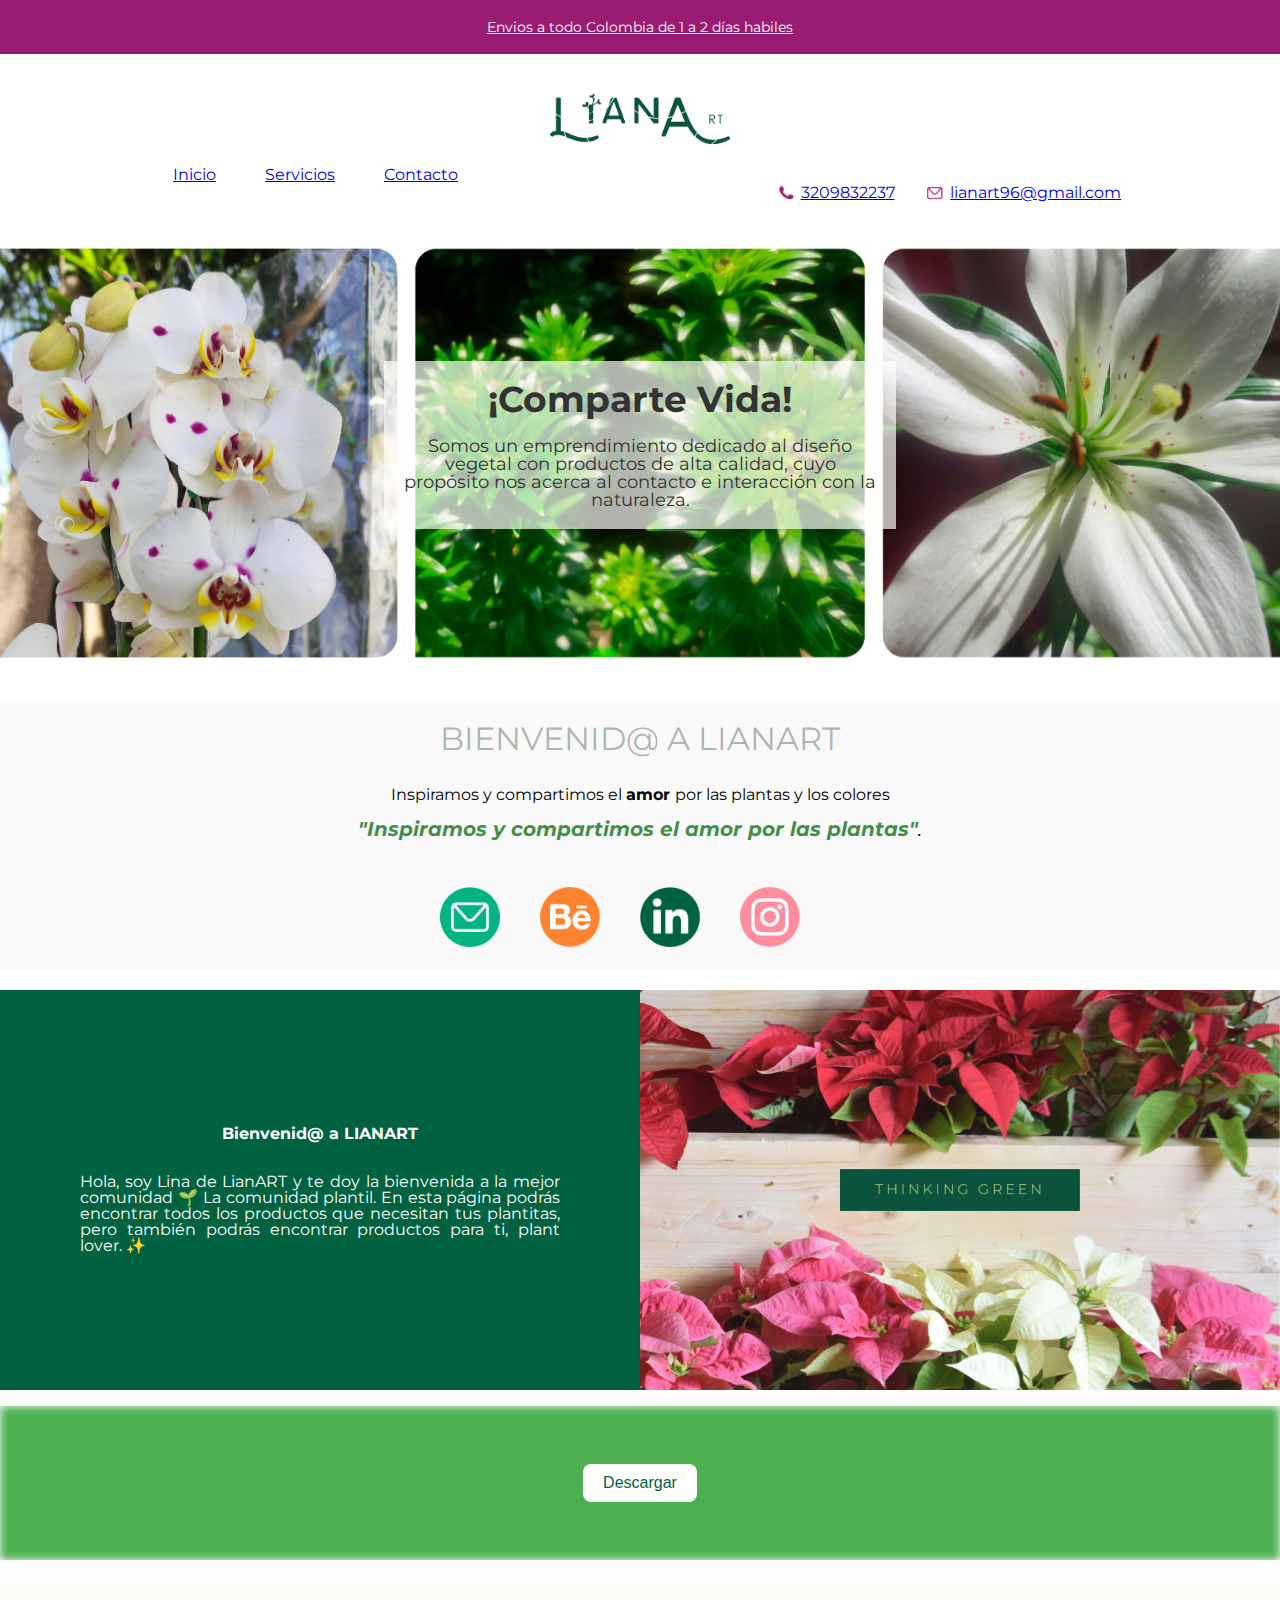
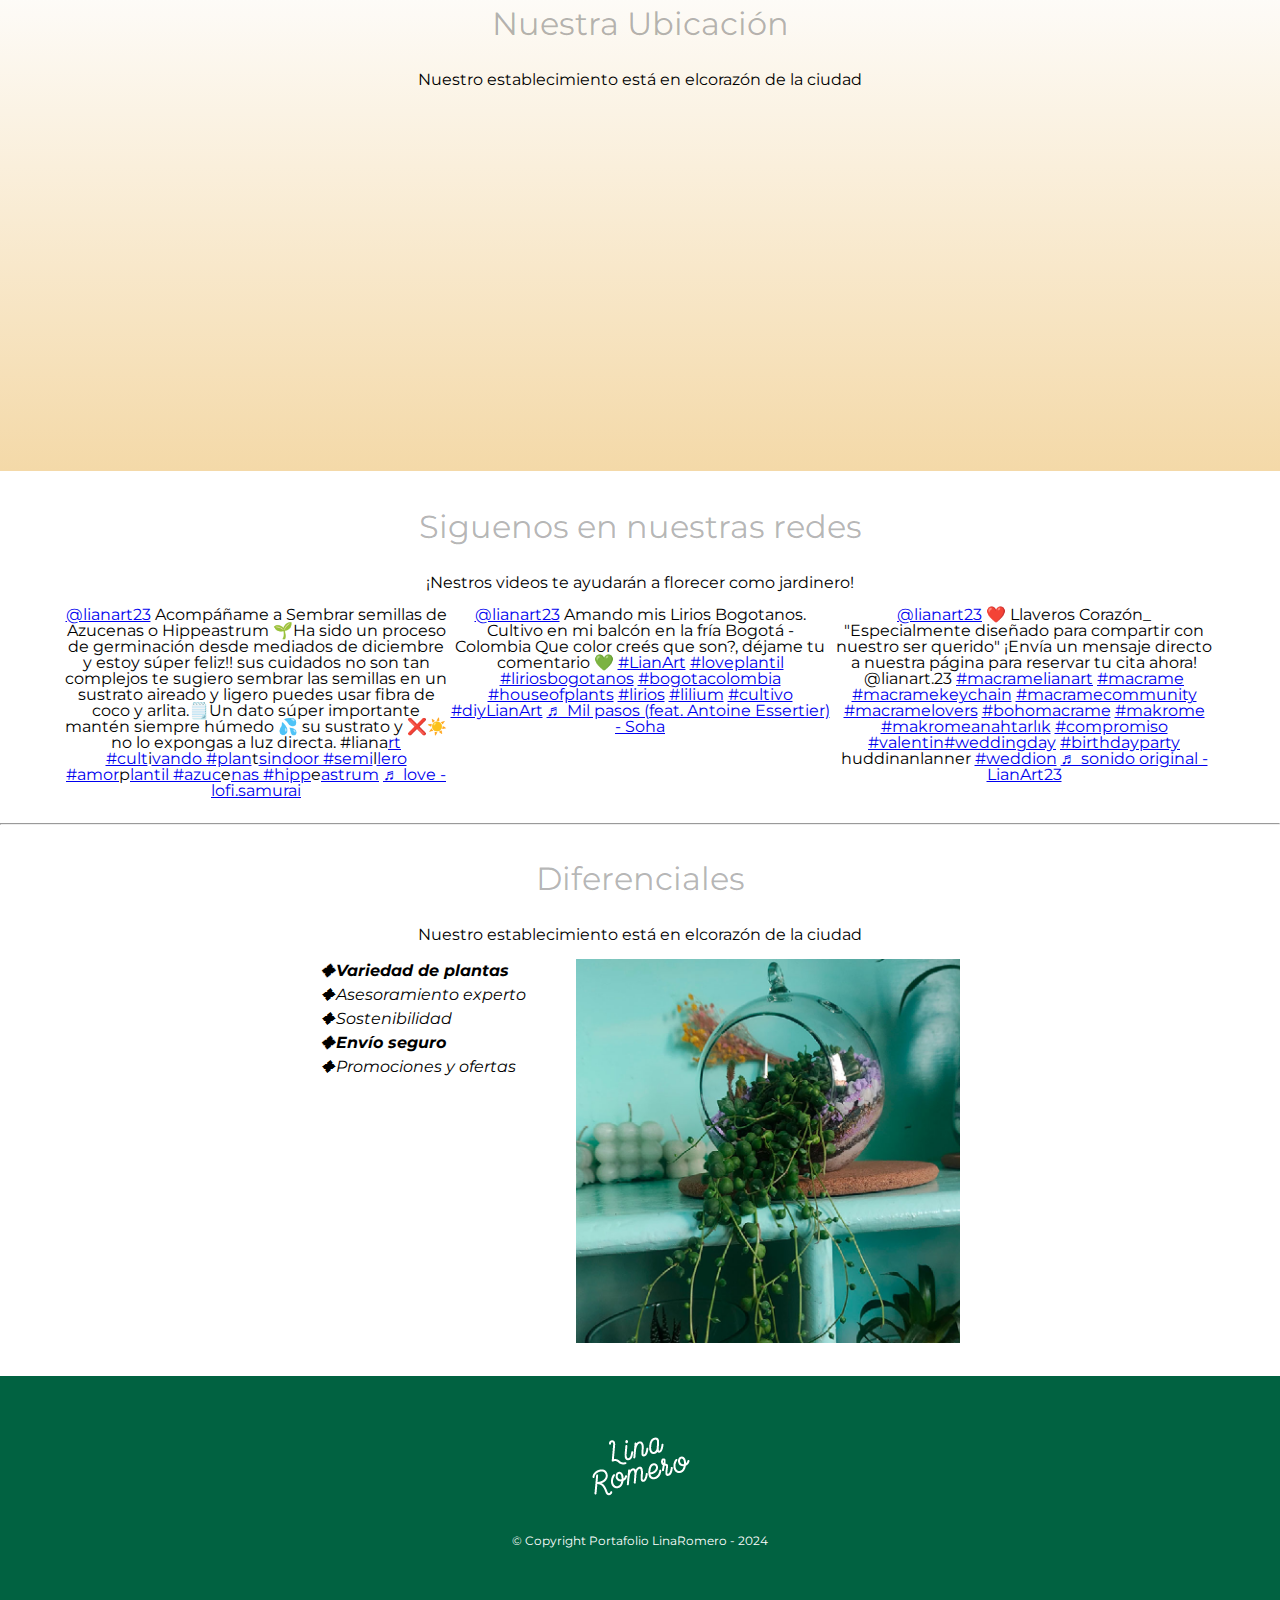
<file: index.html>
<!DOCTYPE html> 
<html lang="es"> <!-- Definir lenguaje -->

<head> <!-- Etiquetas de información -->
    <meta charset="UTF-8"> <!-- Definir el diccionario -->
    <meta name="viewport" content="width=device-width, initial-scale=1.0">
    <title>Portafolio LR</title> <!-- Nombre Sitio -->
    <link rel="stylesheet" href="reset.css">
    <link rel="stylesheet" href="style.css">
    <link href="https://fonts.googleapis.com/css2?family=Montserrat:ital,wght@0,100..900;1,100..900&display=swap" rel="stylesheet">
    <link rel="icon" href="imagenes/favicon.ico" type="image/x-icon">

</head>


<body> 
    <!--Barra top ENVIOS -->
    <div id="Barrashop" class="Barrashop">
        <a href="Productos.html" class="BarraCompras">
        Envios a todo Colombia de 1 a 2 días habiles</a>
    </div>

    <div class="logo">
        <h1><img src="imagenes/Lianart_LogoVerde.png" width="180px"></h1>
    </div>
    
    <header>
        <div class="caja" >
            
            <div class="navbar-left">
                <nav>
                    <ul>
                        <li><a href="index.html">Inicio</a></li>
                        <li><a href="Productos.html">Servicios</a></li>
                        <li><a href="contacto.html">Contacto</a></li>
                    </ul>
                </nav>
            </div>
            
            <div class="navbar-right">
                <a href="lianart96@gmail.com" class="contact-link">
                    <span class="icon-email"><img class="img-redes" src="imagenes/redes-01.png"></span>
                    lianart96@gmail.com 
                </a>
                <a href="tel:3203944252" class="contact-link">
                    <span class="icon-phone"><img class="img-redes" src="imagenes/redes-02.png"></span>
                    3209832237
                </a>               
            </div>


        </div>
    </header>


<!-- Sección banner carrusel -->
<div class="banner">
    <div class="banner-overlay">
      <div class="banner-content">
        <h1>¡Comparte Vida!</h1>
        <p>Somos un emprendimiento dedicado al diseño vegetal con
            productos de alta calidad, cuyo propósito nos acerca al
            contacto e interacción con la naturaleza.</p>
      </div>
    </div>
  </div>


    <main>
<!-- Texto -->
    <section class="principal"> <!-- class: ID:-->
        <div>
                
              <h1 class="titulo-principal">BIENVENID@ A LIANART</h1>
            
<!-- FLOAT <img class="utensilios" src="imagenes/utensilios[1].jpg" alt="Utensilios de un barbero"> --> 
    
          <p>Inspiramos y compartimos el  <strong> amor </strong> por las plantas y los colores </p>
        
            <p id="mision"><em><strong>"Inspiramos y compartimos el amor por las plantas"</strong>.</em></p>
        </div>

            <div class="barra-imagenes">
            <ul class="barra-iconos">
                <li ><a href="lianart96@gmail.com"><img src="imagenes/redes- (1).png"; width="60px"> </a></li>
                <li ><a href="https://www.behance.net/linamromer1dc5"><img src="imagenes/redes- (2).png"; width="60px" ></a></li>
                <li ><a href="https://www.linkedin.com/in/linamromero/"><img src="imagenes/redes- (3).png"; width="60px" ></a></li>
                <li ><a href="https://www.instagram.com/lianart.23/"><img src="imagenes/redes- (4).png"; width="60px" ></a></li>
                </li>
                </ul>
            </div>


        </section>




    <!-- Contenedor seccion 2Columnas -->
    <div class="container">
        <div class="column green-column">
            <h2 class="titulo-colum"> <strong>Bienvenid@ a LIANART </strong> </h2>
            <p class="text-column">Hola, soy Lina de LianART y te doy la bienvenida a la mejor comunidad 🌱 La comunidad plantil. En esta página podrás encontrar todos los productos que necesitan tus plantitas, pero también podrás encontrar productos para ti, plant lover. ✨</p>
        </div>

        <div class="column image-column">
        <img src="imagenes/banner_think.jpg" alt="Imagen">
        </div>
    </div>




<!-- seccion decarga catalogo -->
<div class="catalogo-section">

    <a href="Lianart_TerrarioÁrido.pdf" download="Lianart_TerrarioÁrido.pdf">
        <button class="download-button">
            <i class="fas fa-download"></i> Descargar
        </button>
    </a>

</div>











<!-- seccion producto con detalles 
<div class="product-section">
    <div class="product-image">
        <img src="imagenes/box-2.jpg" alt="Producto">
    </div>
    <div class="product-details">
        <div class="price">
            <h2>Precio: $XX.XX</h2>
        </div>
        <div class="quantity">
            <label for="quantity">Cantidad:</label>
            <input type="number" id="quantity" name="quantity" min="1" value="1">
        </div>
        <button class="add-to-cart">Agregar al carrito</button>
    </div>
</div>   -->


<!-- Sección Mapa-->
    <section class="mapa">
        <h3 class="titulo-principal">Nuestra Ubicación</h3>
        <p>Nuestro establecimiento está en elcorazón de la ciudad </p>

        <div class="Mapa-contenido">
        <!-- iframe:Ventanas mapa videos img gifs (src)-->
        <iframe src="https://www.google.com/maps/embed?pb=!1m18!1m12!1m3!1d3977.09261664901!2d-74.10341222419457!3d4.577385342712577!2m3!1f0!2f0!3f0!3m2!1i1024!2i768!4f13.1!3m3!1m2!1s0x8e3f98c2ac58aba1%3A0x79a3974a411291e8!2sCl.%2024%20Sur%20%2312b-16%2C%20Bogot%C3%A1!5e0!3m2!1ses!2sco!4v1710725269980!5m2!1ses!2sco" width="100%" height="300" style="border:0;" allowfullscreen="" loading="lazy" referrerpolicy="no-referrer-when-downgrade"></iframe>
        </div>
    </section>



<section class="video-redes">  <!-- Contenedor Videos-->
    <h3 class="titulo-principal">Siguenos en nuestras redes</h3>
        <p>¡Nestros videos te ayudarán a florecer como jardinero! </p>
        <br>

        <div class="container-Section3">

        <div class="box">
        <blockquote class="tiktok-embed" cite="https://www.tiktok.com/@lianart23/video/7063076534973648134" data-video-id="7063076534973648134" style="max-width: 605px;min-width: 325px;" > <section> <a target="_blank" title="@lianart23" href="https://www.tiktok.com/@lianart23?refer=embed">@lianart23</a> Acompáñame a Sembrar semillas de Azucenas o Hippeastrum 🌱Ha sido un proceso de germinación desde mediados de diciembre y estoy súper feliz!! sus cuidados no son tan complejos te sugiero sembrar las semillas en un sustrato aireado y ligero puedes usar fibra de coco y arlita.🗒️Un dato súper importante mantén siempre húmedo 💦 su sustrato y ❌☀️no lo expongas a luz directa. #liana<a title="lianart" target="_blank" href="https://www.tiktok.com/tag/lianart?refer=embed">rt #cult</a>i<a title="cultivando" target="_blank" href="https://www.tiktok.com/tag/cultivando?refer=embed">vando #plan</a>t<a title="plantsindoor" target="_blank" href="https://www.tiktok.com/tag/plantsindoor?refer=embed">sindoor #semi</a>l<a title="semillero" target="_blank" href="https://www.tiktok.com/tag/semillero?refer=embed">lero #amor</a>p<a title="amorplantil" target="_blank" href="https://www.tiktok.com/tag/amorplantil?refer=embed">lantil #azuc</a>e<a title="azucenas" target="_blank" href="https://www.tiktok.com/tag/azucenas?refer=embed">nas #hipp</a>e<a title="hippeastrum" target="_blank" href="https://www.tiktok.com/tag/hippeastrum?refer=embed">astrum</a> <a target="_blank" title="♬ love - lofi.samurai" href="https://www.tiktok.com/music/love-6709410281912535042?refer=embed">♬ love - lofi.samurai</a> </section> </blockquote> <script async src="https://www.tiktok.com/embed.js"></script>
        </div>

        <div class="box">
        <blockquote class="tiktok-embed" cite="https://www.tiktok.com/@lianart23/video/7031883730864114949" data-video-id="7031883730864114949" style="max-width: 605px;min-width: 325px;" > <section> <a target="_blank" title="@lianart23" href="https://www.tiktok.com/@lianart23?refer=embed">@lianart23</a> Amando mis Lirios Bogotanos. Cultivo en mi balcón en la fría Bogotá - Colombia Que color creés que son?, déjame tu comentario 💚 <a title="lianart" target="_blank" href="https://www.tiktok.com/tag/lianart?refer=embed">#LianArt</a> <a title="loveplantil" target="_blank" href="https://www.tiktok.com/tag/loveplantil?refer=embed">#loveplantil</a> <a title="liriosbogotanos" target="_blank" href="https://www.tiktok.com/tag/liriosbogotanos?refer=embed">#liriosbogotanos</a> <a title="bogotacolombia" target="_blank" href="https://www.tiktok.com/tag/bogotacolombia?refer=embed">#bogotacolombia</a> <a title="houseofplants" target="_blank" href="https://www.tiktok.com/tag/houseofplants?refer=embed">#houseofplants</a> <a title="lirios" target="_blank" href="https://www.tiktok.com/tag/lirios?refer=embed">#lirios</a> <a title="lilium" target="_blank" href="https://www.tiktok.com/tag/lilium?refer=embed">#lilium</a> <a title="cultivo" target="_blank" href="https://www.tiktok.com/tag/cultivo?refer=embed">#cultivo</a> <a title="diylianart" target="_blank" href="https://www.tiktok.com/tag/diylianart?refer=embed">#diyLianArt</a> <a target="_blank" title="♬ Mil pasos (feat. Antoine Essertier) - Soha" href="https://www.tiktok.com/music/Mil-pasos-feat-Antoine-Essertier-227241216650919936?refer=embed">♬ Mil pasos (feat. Antoine Essertier) - Soha</a> </section> </blockquote> <script async src="https://www.tiktok.com/embed.js"></script>
        </div>
    
        <div class="box">
        <blockquote class="tiktok-embed" cite="https://www.tiktok.com/@lianart23/video/7195179897071996165" data-video-id="7195179897071996165" style="max-width: 605px;min-width: 325px;" > <section> <a target="_blank" title="@lianart23" href="https://www.tiktok.com/@lianart23?refer=embed">@lianart23</a> ❤️ Llaveros Corazón_  &#34;Especialmente diseñado para compartir con nuestro ser querido&#34;  ¡Envía un mensaje directo a nuestra página para reservar tu cita ahora!  @lianart.23  <a title="macramelianart" target="_blank" href="https://www.tiktok.com/tag/macramelianart?refer=embed">#macramelianart</a> <a title="macrame" target="_blank" href="https://www.tiktok.com/tag/macrame?refer=embed">#macrame</a> <a title="macramekeychain" target="_blank" href="https://www.tiktok.com/tag/macramekeychain?refer=embed">#macramekeychain</a> <a title="macramecommunity" target="_blank" href="https://www.tiktok.com/tag/macramecommunity?refer=embed">#macramecommunity</a> <a title="macramelovers" target="_blank" href="https://www.tiktok.com/tag/macramelovers?refer=embed">#macramelovers</a> <a title="bohomacrame" target="_blank" href="https://www.tiktok.com/tag/bohomacrame?refer=embed">#bohomacrame</a> <a title="makrome" target="_blank" href="https://www.tiktok.com/tag/makrome?refer=embed">#makrome</a> <a title="makromeanahtarlık" target="_blank" href="https://www.tiktok.com/tag/makromeanahtarl%C4%B1k?refer=embed">#makromeanahtarlık</a> <a title="compromiso" target="_blank" href="https://www.tiktok.com/tag/compromiso?refer=embed">#compromiso</a> <a title="valentin" target="_blank" href="https://www.tiktok.com/tag/valentin?refer=embed">#valentin</a><a title="weddingday" target="_blank" href="https://www.tiktok.com/tag/weddingday?refer=embed">#weddingday</a> <a title="birthdayparty" target="_blank" href="https://www.tiktok.com/tag/birthdayparty?refer=embed">#birthdayparty</a> huddinanlanner <a title="weddion" target="_blank" href="https://www.tiktok.com/tag/weddion?refer=embed">#weddion</a> <a target="_blank" title="♬ sonido original - LianArt23" href="https://www.tiktok.com/music/sonido-original-7195179902148659973?refer=embed">♬ sonido original - LianArt23</a> </section> </blockquote> <script async src="https://www.tiktok.com/embed.js"></script>
        </div>
    </div>
</section>


        <!-- <div class="video">
    OPCION VIDEO  <iframe width="560" height="315" src="https://www.youtube.com/embed/LdUu4M6KF4E?si=uxETUHAJ93uBvF4p" title="YouTube video player" frameborder="0" allow="accelerometer; autoplay; clipboard-write; encrypted-media; gyroscope; picture-in-picture; web-share" allowfullscreen></iframe>   

 </div>
</section> -->  
<br> 
 <hr>

<section class="diferenciales"> <!-- Segundo Bloque -->
    <h2 class="titulo-principal"> Diferenciales</h2>
    <p>Nuestro establecimiento está en elcorazón de la ciudad </p>
    <br>

    <div class="contenido-diferenciales">
        <ul class="lista-diferenciales">
            <li class="items">Variedad de plantas</li>
            <li class="items">Asesoramiento experto</li>
            <li class="items">Sostenibilidad</li>
            <li class="items">Envío seguro</li>
            <li class="items">Promociones y ofertas</li>
        </ul><img src="imagenes/box-3.jpg" class="imagen-diferenciales">
    </div>

    </section>




    </main>
 




<footer>
    <img src="imagenes/Logo-blanco.png" alt="">
    <p class="copyright">&#169; Copyright Portafolio LinaRomero - 2024</p>

</footer>



</body>
</html>
</file>
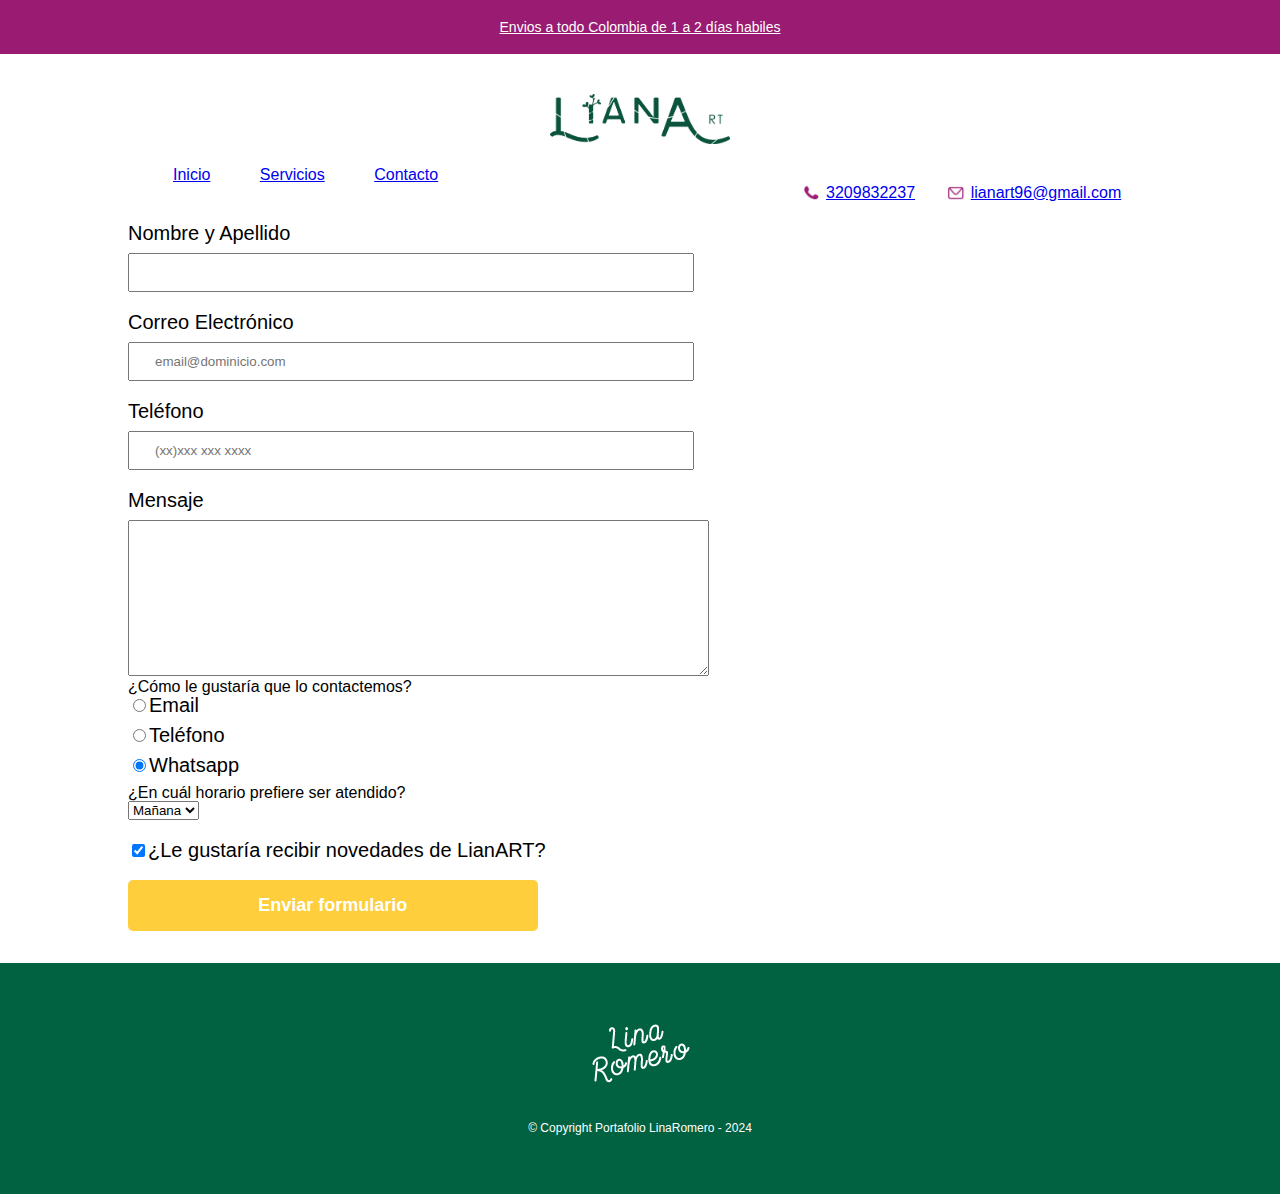
<file: contacto.html>
<!DOCTYPE html>
<html lang="en">
<head>
    <meta charset="UTF-8">
    <meta name="viewport" content="width=device-width, initial-scale=1.0">
    <title>Contacto</title>
    <link rel="stylesheet" href="reset.css">
    <link rel="stylesheet" href="style.css">


</head>
<body> 
    <!--Barra top ENVIOS -->
    <div id="Barrashop" class="Barrashop">
        <a href="Productos.html" class="BarraCompras">
        Envios a todo Colombia de 1 a 2 días habiles</a>
    </div>

    <div class="logo">
        <h1><img src="imagenes/Lianart_LogoVerde.png" width="180px"></h1>
    </div>
    
    <header>
        <div class="caja" >
            
            <div class="navbar-left"">
                <nav>
                    <ul>
                        <li><a href="index.html">Inicio</a></li>
                        <li><a href="productos.html">Servicios</a></li>
                        <li><a href="contacto.html">Contacto</a></li>
                    </ul>
                </nav>
            </div>
            
            <div class="navbar-right">
                <a href="mailto:info@fajardoabogados.co" class="contact-link">
                    <span class="icon-email"><img class="img-redes" src="imagenes/redes-01.png"></span>
                    lianart96@gmail.com 
                </a>
                <a href="tel:3203944252" class="contact-link">
                    <span class="icon-phone"><img class="img-redes" src="imagenes/redes-02.png"></span>
                    3209832237
                </a>               
            </div>


        </div>
    </header>

 


<main>

    <!-- Formulario-->

    <form class="Formulario-Usuario">
        <label for="nombreapellido">Nombre y Apellido</label>
        <input type="text" id="nombreyapellido" class="input-padron" required> <!--obligatorio-->

        <label for="correoelectronico">Correo Electrónico</label>
        <input type="email" id="correoelectronico" class="input-padron"required placeholder="email@dominicio.com">

        <label for="telefono">Teléfono</label>
        <input type="tel" id="telefono" class="input-padron" required placeholder="(xx)xxx xxx xxxx">

        <label for="mensaje">Mensaje</label>
        <textarea name="" id="mensaje" cols="70" rows="10" required></textarea>


        <!-- Radio Buton// name="contacto" seleccionamos 1-->

        <fieldset><!--agrupa items del mismo grupo-->
            <legend>¿Cómo le gustaría que lo contactemos?</legend>

            <label for="radio-email"><input type="radio" name="contacto" value="email" id="radio-email">Email</label>
            
            <label for="radio-telefono"><input type="radio" name="contacto" value="telefono" id="radio-telefono">Teléfono</label>
            
    
            <label for="radio-whatsapp"><input type="radio" name="contacto" value="whatsapp" id="radio-whatsapp" checked>Whatsapp</label>
        </fieldset>


        <fieldset> 
            <!--etiqueta <legend> que usamos para un título de un grupo de campos en cualquier formulario-->
            <legend>¿En cuál horario prefiere ser atendido?</legend>
            <select> <!-- Para crear los ítems seleccionables de un <select>-->
                <option>Mañana</option>
                <option>Tarde</option>
                <option>Noche</option>
            </select>
        </fieldset>


        <label class="checkbox"><input type="checkbox" checked>¿Le gustaría recibir novedades de LianART? </label>

        <input type="submit" value="Enviar formulario" class="enviar">

    </form>

    <br>
    <br>

    <!--opcional section
    <table class="tabla-horarios"> tabla

        <thead>
            <tr>   fila
                <th>Día</th> celdas
                <th>Horario</th>
            </tr>
        </thead>

        <tbody>
            <tr>
                <td>Lunes</td>
                <td>08h - 20h</td>   </tr>
    
            <tr>
                <td>Miércoles</td>
                <td>08h - 20h</td>   </tr>
    
            <tr>
                <td>Viernes</td>
                <td>08h - 20h</td>   </tr>
        </tbody>
      

    </table>  -->





</main>   




<footer>
        <img src="imagenes/Logo-blanco.png" alt="Logo portafolio LinaRomero">
        <p class="copyright">&#169; Copyright Portafolio LinaRomero - 2024</p>
    
</footer>


</body>
</html>
</file>
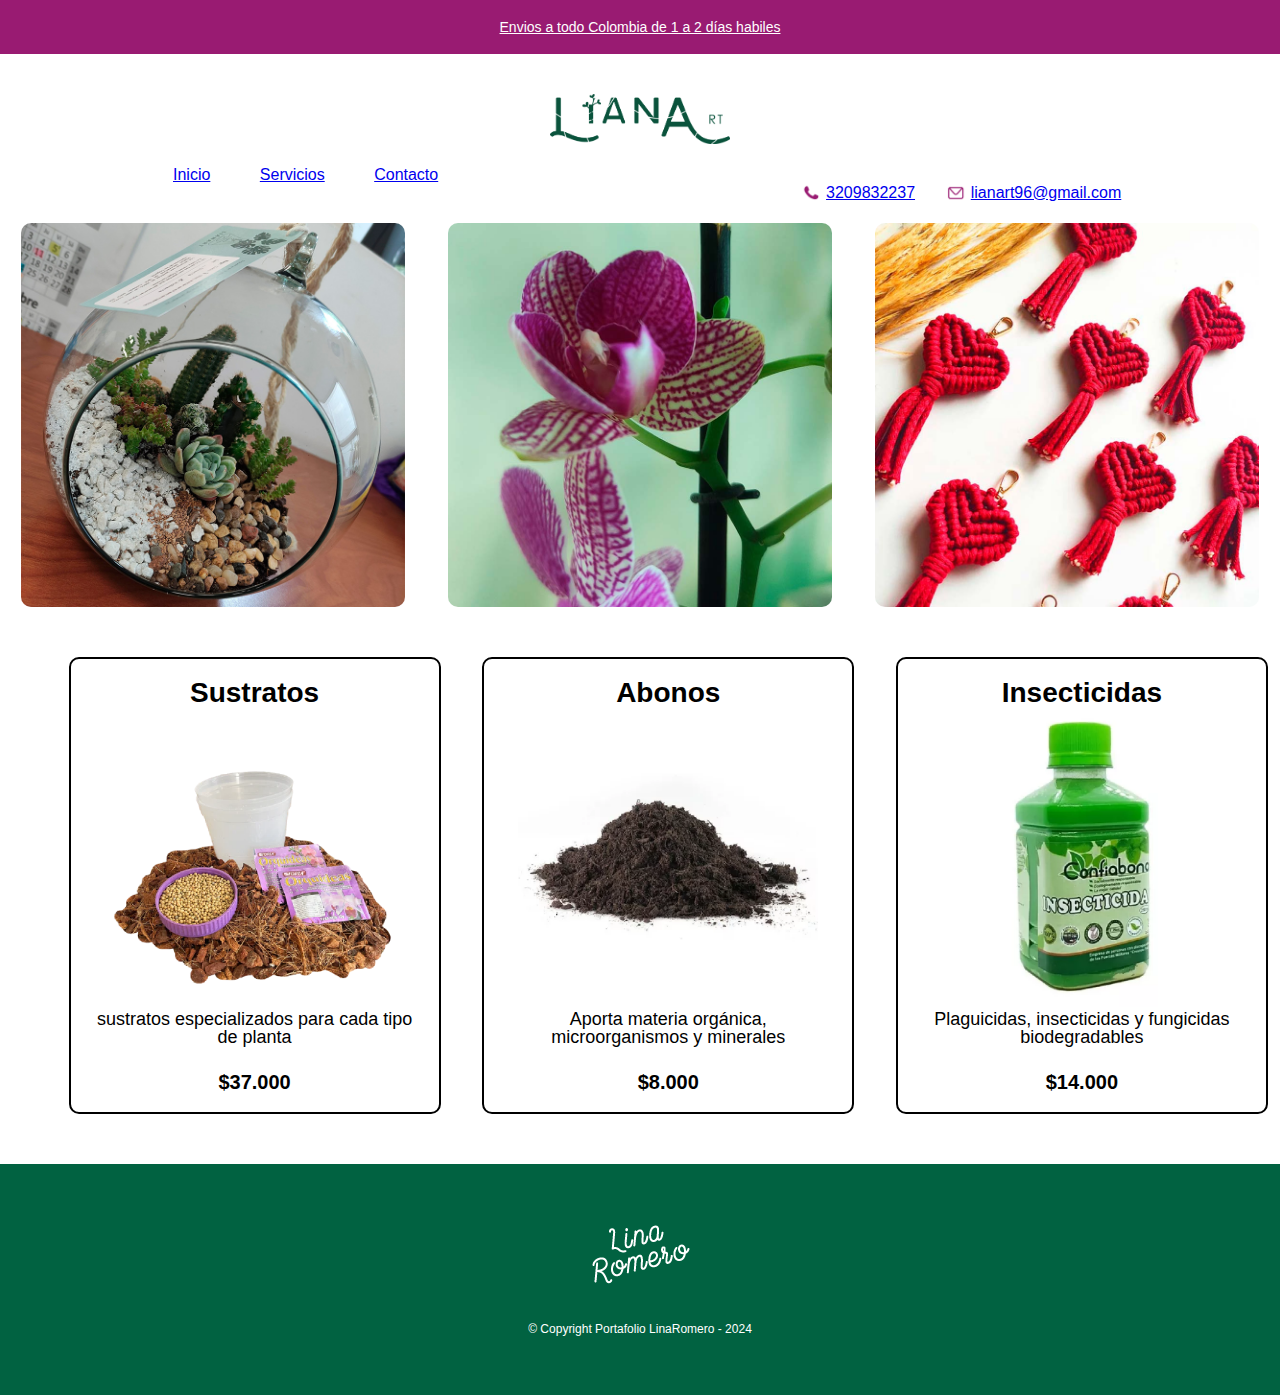
<file: Productos.html>
<!DOCTYPE html>
<html lang="en">
<head>
    <meta charset="UTF-8">
    <meta name="viewport" content="width=device-width, initial-scale=1.0">
    <title>Productos LR</title>
    <link rel="stylesheet" href="reset.css">
    <link rel="stylesheet" href="style.css">
    <link rel="icon" href="imagenes/favicon.ico" type="image/x-icon">

</head>

<body> 
    <!--Barra top ENVIOS -->
    <div id="Barrashop" class="Barrashop">
        <a href="Productos.html" class="BarraCompras">
        Envios a todo Colombia de 1 a 2 días habiles</a>
    </div>

    <div class="logo">
        <h1><img src="imagenes/Lianart_LogoVerde.png" width="180px"></h1>
    </div>
    
    <header>
        <div class="caja" >
            
            <div class="navbar-left"">
                <nav>
                    <ul>
                        <li><a href="index.html">Inicio</a></li>
                        <li><a href="productos.html">Servicios</a></li>
                        <li><a href="contacto.html">Contacto</a></li>
                    </ul>
                </nav>
            </div>
            
            <div class="navbar-right">
                <a href="mailto:info@fajardoabogados.co" class="contact-link">
                    <span class="icon-email"><img class="img-redes" src="imagenes/redes-01.png"></span>
                    lianart96@gmail.com 
                </a>
                <a href="tel:3203944252" class="contact-link">
                    <span class="icon-phone"><img class="img-redes" src="imagenes/redes-02.png"></span>
                    3209832237
                </a>               
            </div>


        </div>
    </header>





<main>

<!-- Codigo BOX Containers-->
<div class="container-Section2">
    <div class="box">
        <img src="imagenes/box-1.jpg" alt="Imagen 1">
        <div class="overlay">
            <h3>Terrario Arido</h3>
            <p>Mezcla de suculentas y cactus</p>
        </div>
    </div>
    <div class="box">
        <img src="imagenes/box-orquidea.jpg" alt="Imagen 2">
        <div class="overlay">
            <h3>Orquideas </h3>
            <p>Regalos que crecen y florecen</p>
        </div>
    </div>
    <div class="box">
        <img src="imagenes/box-corazon.jpg" alt="Imagen 3">
        <div class="overlay">
            <h3>Boutique</h3>
            <p>el complemento perfecto</p>
        </div>
    </div>
</div>




    <ul class="productos">
        <li>
            <h2>Sustratos</h2>
            <img src="imagenes/Productos_1.png" height="300px" >
            <p class="producto-descripcion"> sustratos especializados para cada tipo de planta</p> 
            <br>
            <p class="producto-precio">$37.000 </p>      
        </li>
        <li>
            <h2>Abonos</h2>
            <img src="imagenes/Productos_2.png" height="300px">
            <p class="producto-descripcion">Aporta materia orgánica, microorganismos y minerales </p>  
            <br>
            <p class="producto-precio">$8.000 </p>           
        </li>
        <li>
            <h2>Insecticidas</h2>
            <img src="imagenes/Productos_3.png" height="300px">
            <p class="producto-descripcion">Plaguicidas, insecticidas y fungicidas biodegradables</p>
            <br>
            <p class="producto-precio">$14.000 </p>      
        </li>
    </ul>
</main>

<footer>
    <img src="imagenes/Logo-blanco.png" alt="">
    <p class="copyright">&#169; Copyright Portafolio LinaRomero - 2024</p>

</footer>



</body>
</html>
</file>
<file: style.css>
body {font-family: "Montserrat", sans-serif;}


.navbar-encabezado {
    background-color: #991b72;
    width: 100%; /* navbar Pantalla completa */
}



.Barrashop {
    width: 80%;  position: relative;  margin: 0 auto; /*TAMAÑO*/
    display: flex;
    box-sizing: content-box; 
    justify-content: space-between;/* elementos espaciado nav bar*/
    align-items: center;
    }

/* Left side styles */
.navbar-left {
    display: flex;
    align-items: center;
}

.contact-link { /* Telefono*/
    display: flex;
    align-items: center;
    margin-right: 3%;
}


.icon-email, .icon-phone {
    width: 20px;
    height: 20px;
    margin-right: 5px;
    fill: #000;
    display: inline-block;
}

/* Right side styles */
.navbar-right {
    display: flex; 
    align-items: center;
    flex-direction: row-reverse;
}

.img-redes {
    width: 20px; /* Set the width of all images */
    align-items: center; /* Add margin around all images */
  }

.icon-email, .icon-phone {
    width: 20px;
    height: 20px;
    margin-right: 5px;
    fill: #000;
    display: inline-block;
}


/* LOGO CABEZOTE */
.logo{margin-top: 40px;}






/*PRIMER DIVISOR*/.first-divisor { margin-top: 0;} 


header { background-color: white; padding: 20px 0;}


.caja{ width: 80%;  position: relative;  margin: 0 auto;} /*TAMAÑO*/



nav li{ display: inline;  margin: 0 0 0 45px;} /*ESPACIADO  OPCIONES*/



nav a:hover{
    color: #/*Sección TEXTO PRINCIPAL */

.principal {
    text-align: center;
    padding: 20px 0;
    background: #fefefe;
    width: 100%; /*pantalla padron*/
    margin: 0 0 20px;
}

.titulo-principal {
    text-align: center;
    font-size: 2em; /*dos veces el tamaño padrom*/
    margin: 0 0 1em;
    clear: left;
    color: rgb(0, 0, 0, 0.3); /*0.3 cuarto item TITULOS OPACIDAD*/
}

/*Seudo elementos:  se crea con before
selecciones especificas de elementos, alterar el visual sin afectar el html*/

/* PRIMERA LETRAS + OSCURA .titulo-principal:first-letter {font-weight: bold;}*/ 

.principal p {margin: 0 0 1em;}

.principal strong { font-weight: bold;}

.principal em { font-style: italic;}

/*
.utensilios {  float
    width: 120px;
    float: left;
    margin: 0 20px 20px 0;} 
*/ 


.barra-iconos {
    display: flex;
    justify-content: center;

    margin-top: 3em;
    }

.barra-imagenes img {
    max-width: 100%;
    height: auto;
    margin-right: 40px;
}

;  /*COLOR OPCIONES MENU*/
    text-decoration: underline;}






/*revisado Inicia morado*/


    .Barrashop {
        width: 100%;
        height: 100%;
        display: flex;
        justify-content: center;
        flex-wrap: wrap;
        align-content: center;
        padding-block: 10px;
        background-color: #991b72;  /*COLOR*/
        }
    
    .BarraCompras {color: white; font-size: 14px; margin: 10px;}
    









/*Estilos pagina HOME*/
.banner {
    position: relative;
    background-image: url("imagenes/banner_3.jpg");
    background-size: cover;
    background-position: center;
    height: 460px; /* Altura del banner */

  }
  
  .banner-overlay {
    width: 40%;
    left: 30%; /* ubicación centrada */
    position:relative;
    top: 30%;
    background-color: rgba(255, 253, 250, 0.688); /* Color del cuadro blanco con opacidad */
    display: flex;
    justify-content: center;
    align-items: center;
  }
  
  .banner-content {
    text-align: center;
    color: #333; /* Color del texto */
    padding: 20px;
    border-radius: 20px; /* Radio de los bordes del cuadro blanco */
  }
  
  .banner-content h1 {

    font-size: 36px;
    font-weight: bold;
    margin-bottom: 20px;
  }
  
  .banner-content p {
    font-size: 18px;
  }



/*Sección TEXTO PRINCIPAL */

.principal {
    text-align: center;
    padding: 20px 0;
    background: #fefefe;
    width: 100%; /*pantalla padron*/
    margin: 0 0 20px;
}

.titulo-principal {
    text-align: center;
    font-size: 2em; /*dos veces el tamaño padrom*/
    margin: 0 0 1em;
    clear: left;
    color: rgb(0, 0, 0, 0.3); /*0.3 cuarto item TITULOS OPACIDAD*/
}

/*Seudo elementos:  se crea con before
selecciones especificas de elementos, alterar el visual sin afectar el html*/

/* PRIMERA LETRAS + OSCURA .titulo-principal:first-letter {font-weight: bold;}*/ 

.principal p {margin: 0 0 1em;}

.principal strong { font-weight: bold;}

.principal em { font-style: italic;}

/*
.utensilios {  float
    width: 120px;
    float: left;
    margin: 0 20px 20px 0;} 
*/ 


.barra-iconos {
    display: flex;
    justify-content: center;

    margin-top: 3em;
    }

.barra-imagenes img {
    max-width: 100%;
    height: auto;
    margin-right: 40px;
}





/*Estilo contenedor 2 column*/
.container {
    margin-top: 20px;
    display: flex;
    height: 400px; /* Ajusta la altura según tu necesidad */
    background-image: url('imagenes/banner_1.jpg');
    background-size: cover;
    background-position: center;
    color: white;
}

.column {
    flex: 1;
    padding: 20px;
    display: flex;
    flex-direction: column;
    justify-content: center;
    align-items: center;}


.image-column img { /* la imagen ocupe todo el espacio disponible en la columna */
    max-width: 40%;
    display: block;
    margin: auto;}

.green-column {background-color: #016241;}
.text-column {padding-left: 60px; padding-right:60px;  text-align:justify}
.titulo-colum {font-weight: bold;  padding-bottom: 2em}




/* Seccion 3 colums-productos*/
.container-Section2 {
    display: flex;
    justify-content: space-around;
    align-items: center;
   ;
}

.box {
    position: relative;
    width: 30%; /* Ancho de cada contenedor */
    text-align: center;
}

.box img {
    width: 100%;
    display: block;
    border-radius: 10px; /* Añade bordes redondeados a las imágenes */
}

.overlay {
    position: absolute;
    top: 50%;
    left: 50%;
    transform: translate(-50%, -50%);
    background-color: rgba(0, 0, 0, 0.7); /* Fondo semitransparente para el texto */
    padding: 10px;
    border-radius: 10px;
    color: white;
    visibility: hidden; /* Oculta inicialmente el texto */
    opacity: 0;
    transition: visibility 0s, opacity 0.5s;
}

.box:hover .overlay {
    visibility: visible; /* Muestra el texto cuando el mouse está sobre el contenedor */
    opacity: 1;
}


/* Seccion catalogo*/

.catalogo-section {
    margin-top: 1em;
    background-color: #4CAF50;
    padding: 40px;
    text-align: center;
    box-shadow: inset 0 0 10px #fefefe; /*SOMBRA*/
}

.download-button {
    background-color: white;
    color:  #016241;
    border: none;
    padding: 10px 20px;/*BOTON*/
    margin: 18px 2px;
    font-size: 16px;
    cursor: pointer;
    transition: background-color 0.3s;
    border-radius: 8px;
}



.download-button:hover {
    background-color: #f1f1f1;
}

/*Productos y Servicios*/
.productos-section{margin-block: 40px;}



/* Producto con detalles de compra
.product-section {
    display: flex;
    align-items: center;
    padding: 20px;
}

.product-image {
    flex: 1;
    padding: 0 20px;
}

.product-image img {
    max-width: 100%;
    height: auto;
}

.product-details {
    flex: 1;
    padding: 0 20px;
}

.price {
    margin-bottom: 20px;
}

.quantity {
    margin-bottom: 20px;
}   */

.add-to-cart {
    background-color: #4CAF50; /* Green */
    border: none;
    color: white;
    padding: 10px 20px;
    margin: 4px 2px;
    text-align: center;
    text-decoration: none;
    display: inline-block;
    font-size: 16px;
    cursor: pointer;
    border-radius: 8px;
}




/*incrustación de mapa*/ 

.mapa {
    padding: 3em 0;
    background: linear-gradient(#fefefe, #f4d9a8); /*COLOR Gradiante*/ 
    /*background: radial-gradient();*/} 

.mapa p {margin: 0 0 2em;  
    text-align: center;}

.Mapa-contenido {
    width: 940px;
    margin: 0 auto;
}

/*Diferenciales*/

.diferenciales {
    padding: 3em 0;
    background: #888;

}


.contenido-diferenciales {width: 640px; margin: 0 auto;}

.lista-diferenciales {
    width: 40%;
    display: inline-block;vertical-align: top;}

.items {line-height: 1.5;}

.items:before{content:"🟆";}

.items:first-child { /*o usar nth-child (escoger 2n)*/
    font-weight: bold;
} /* Ejemplo convinado*/

/*Estilos LISTA DIFERENCIALES*/
.items:first-child{font-style: italic}
.items:nth-child(4){font-weight: bold}
.items:last-child{font-style: italic}

.imagen-diferenciales {
    width: 60%; /*medidas proporcionales: width: calc( (100% / 3) - 10px )
100% de ancho con el equivalente a un tercio del elemento padre*/
    transition: 400ms;}


.imagen-diferenciales:hover{
    opacity:0.3 ; /* Animación contenido*/

   

}

.video {
    width: 560px;
    margin: 1em auto;
}


/**/
.productos {
    width: 1240px; 
    margin: 0 auto; 
    padding: 50px;} 

.productos li{
        display: inline-block;
        text-align: center;
        width: 30%;
        vertical-align: top;
        margin: 0 1.5%;
        padding: 20px 20px;
        box-sizing: border-box;
        border: 2px solid #000000;
        border-radius: 10px;
    }

.productos li:hover{border-color: #991b72; border-width: 4px; }

.productos li:active{border-color: purple;}

/*hover, cuando el usuario pasa el cursor sobre el elemento.
active, cuando un elemento está siendo activado por el usuario.*/

.productos h2{
    font-size: 28px;
    font-weight: bold;
}

.productos li:hover h2 {font-size: 30px;}

.producto-descripcion {font-size: 18px;}

.producto-precio {
    font-size: 20px;
    font-weight:bold ;
    margin-top: 10px;}


/* reset.css --- estilo creado no sea influenciado por el estilo que el navegador agrega por defect*/


footer{
    text-align: center;
    background: #016241;
    padding: 40px;
}

.copyright{color: white; font-size: 12px; margin: 20px;}



/*Estilos pagina contacto*/

form{margin: 40px 0;}

form label, form p {
    display: block;font-size: 20px; margin: 0 0 10px;}

.input-padron { /*bolem primero*/
    display: block; margin: 0 0 20px; padding: 10px 25px; 
    width: 50% ;}

.checkbox {margin: 20px 0;}

.enviar {
    width: 40%;
    padding: 15px 0;
    font-size: 18px;
    font-weight: bold;
    color: white;
    background: #ffce3c;
    border: none;
    border-radius: 5px;
    transition: 1s all;
    cursor: pointer; /*manito boton*/
}

.enviar:hover {
    background: #438c49;
    transform: scale(1.2); /*no coma intemerdia No 2 transform-- rotate(70deg)--toma ultima*/
}

table {margin: 40px 40px;}

thead {background: #555555; color: white; font-weight: bold;}

td, th {border: 1px solid black; padding: 10px 15px;}

.titulo-colum {
}



/*EMPIEZA ESTILO PRODUCTOS*/
body{ }

.navbar {display: flex; justify-content: left;
    background-image: url(imagenes/_navbar.png); background-size: cover;}

.menu {
    display: flex;
    width: 25%;
    justify-content: space-around;
    margin: 2%;
} 

.menu li  {list-style: none;}


.iconosbotones{    
    display: flex;
    width: 25%;
    align-items: right;
    margin: 2%;
}

.iconosbotones li {list-style: none;}

#Banner{width:100%}

.principal {background: #f9f9f9; margin-top: 20px; } /*COLOR PRINCIPAL*/

h1{text-align: center;}

p{text-align: center;} /* */

em strong{ color: #438c49;}

#mision{ font-size: 20px} /*llamado id con # */

.diferenciales {background: #ffffff;padding: 30px;}

h2{text-align:center;}

.items{font-style: italic;}

/* Display
ul{display: inline-block;  /*Comportamientos inline y block.
vertical-align: top;
width: 20%;
margin-right: 15%;} */

.imagenDiferenciales{width: 50%;}






/*SECCION CONTACTO*/
.Formulario-Usuario { width: 80%;  position: relative;  margin: 0 auto;} /*TAMAÑO*/



/* Seccion 3 colums-productos*/
.video-redes{margin-top: 40px;
align-items: center;}


.container-Section3 {
    width: 100%;
    flex-wrap: nowrap;
    display: inline-flex;
    vertical-align: top;
    box-sizing: border-box;
    border-radius: 10px;
    justify-content: center;
}





/*
footer{
    text-align: center;
    background: #016241;
    padding: 40px;
}

.copyright{color: white; font-size: 12px; margin: 20px;}



background-image: url(imagenes/Portfolio_2024.png);
background-size: cover;
background-position-x: center; background-repeat: no-repeat;

*/

/*--------------------------------------------------------------
# Footer
--------------------------------------------------------------*/
#footer {
    color: #313030;
    font-size: 14px;
    background: #fff;
  }
  
  #footer .footer-top {
    padding: 60px 0 30px 0;
    background: #fff9f7;
  }
  
  #footer .footer-top .footer-contact {
    margin-bottom: 30px;
  }
  
  #footer .footer-top .footer-contact h4 {
    font-size: 22px;
    margin: 0 0 30px 0;
    padding: 2px 0 2px 0;
    line-height: 1;
    font-weight: 700;
  }
  
  #footer .footer-top .footer-contact p {
    font-size: 14px;
    line-height: 24px;
    margin-bottom: 0;
    font-family: "Raleway", sans-serif;
    color: #656262;
  }
  
  #footer .footer-top h4 {
    font-size: 16px;
    font-weight: bold;
    color: #313030;
    position: relative;
    padding-bottom: 12px;
  }
  
  #footer .footer-top .footer-links {
    margin-bottom: 30px;
  }
  
  #footer .footer-top .footer-links ul {
    list-style: none;
    padding: 0;
    margin: 0;
  }
  
  #footer .footer-top .footer-links ul i {
    padding-right: 2px;
    color: #584b48 ;
    font-size: 18px;
    line-height: 1;
  }
  
  #footer .footer-top .footer-links ul li {
    padding: 10px 0;
    display: flex;
    align-items: center;
  }
  
  #footer .footer-top .footer-links ul li:first-child {
    padding-top: 0;
  }
  
  #footer .footer-top .footer-links ul a {
    color: #656262;
    transition: 0.3s;
    display: inline-block;
    line-height: 1;
  }
  
  #footer .footer-top .footer-links ul a:hover {
    text-decoration: none;
    color: #ff5821;
  }
  
  #footer .footer-newsletter {
    font-size: 15px;
  }
  
  #footer .footer-newsletter h4 {
    font-size: 16px;
    font-weight: bold;
    color: #313030;
    position: relative;
    padding-bottom: 12px;
  }
  
  #footer .footer-newsletter form {
    margin-top: 30px;
    background: #fff;
    padding: 6px 10px;
    position: relative;
    border-radius: 50px;
    text-align: left;
    border: 1px solid #584b48 ;
  }
  
  #footer .footer-newsletter form input[type=email] {
    border: 0;
    padding: 4px 8px;
    width: calc(100% - 100px);
  }
  
  #footer .footer-newsletter form input[type=submit] {
    position: absolute;
    top: 0;
    right: 0;
    bottom: 0;
    border: 0;
    background: none;
    font-size: 16px;
    padding: 0 20px;
    background: #ff5821;
    color: #fff;
    transition: 0.3s;
    border-radius: 50px;
    box-shadow: 0px 2px 15px rgba(0, 0, 0, 0.1);
  }
  
  #footer .footer-newsletter form input[type=submit]:hover {
    background: #ed3b00;
  }
  
  #footer .credits {
    padding-top: 5px;
    font-size: 13px;
    color: #313030;
  }
  
  #footer .social-links a {
    font-size: 18px;
    display: inline-block;
    background: #5884e7;
    color: #fff;
    line-height: 1;
    padding: 8px 0;
    margin-right: 4px;
    border-radius: 50%;
    text-align: center;
    width: 36px;
    height: 36px;
    transition: 0.3s;
  }
  
  #footer .social-links a:hover {
    background: #584b48 ;
    color: #fff;
    text-decoration: none;
  }
</file>
